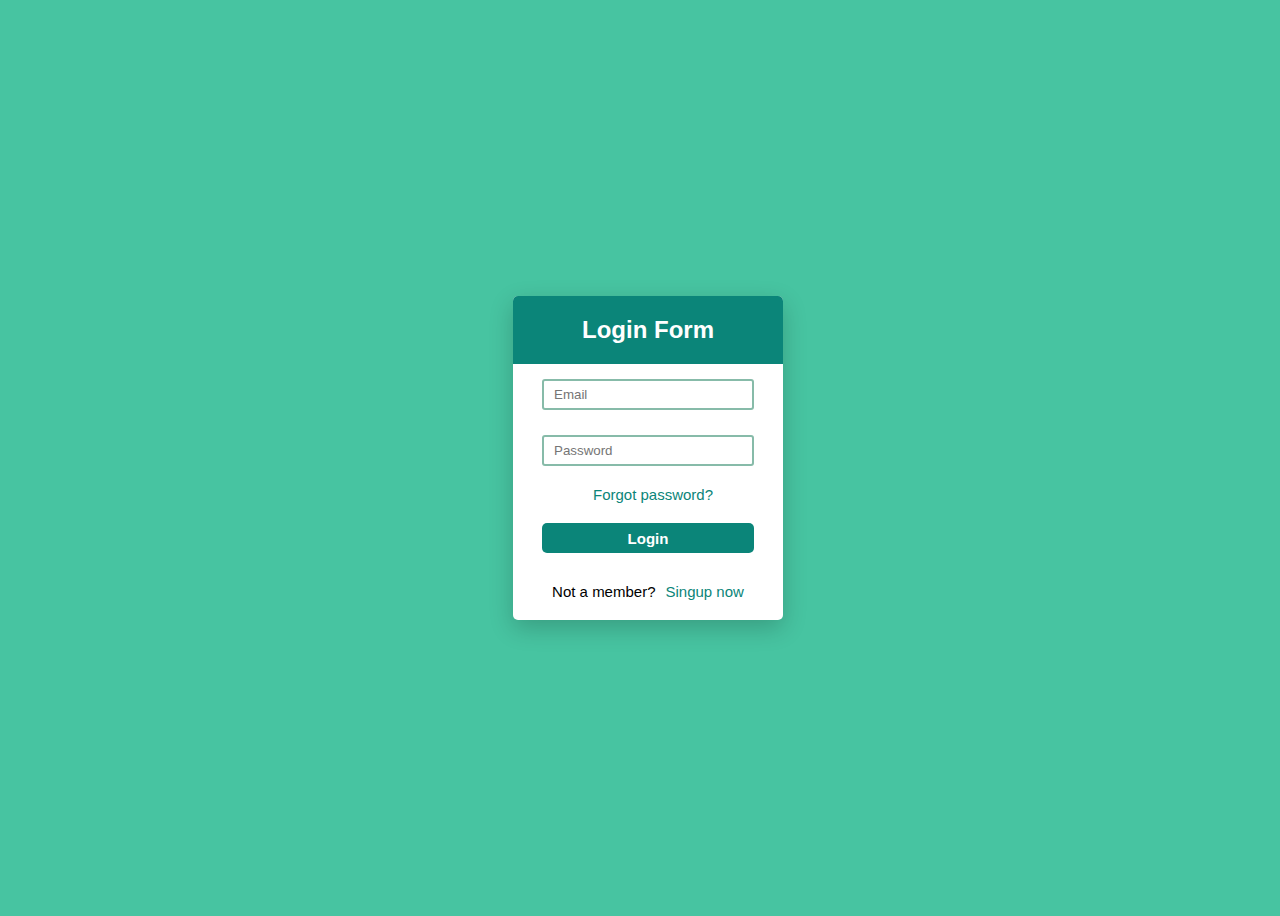
<file: Formularz Logowania/index.html>
<!DOCTYPE html>
<html lang="en">
<head>
    <meta charset="UTF-8">
    <meta http-equiv="X-UA-Compatible" content="IE=edge">
    <meta name="viewport" content="width=device-width, initial-scale=1.0">
    <title>Login</title>
    <link rel="stylesheet" href="style.css">
    <link rel="stylesheet" href="https://cdnjs.cloudflare.com/ajax/libs/font-awesome/4.7.0/css/font-awesome.min.css">
</head>
<body>
    <div class="loader"></div>

    <div class="container">
        <div class="napis">
            <h2>Login Form</h2>
        </div>
            <div class="content">
                <div class="form">
                    <div class="line">
                        <input 
                            type="text" 
                            pattern="[a-z0-9._%+-]+@[a-z0-9.-]+\.[a-z]{2,}$"
                            class="ok"
                            id="email"
                            placeholder="Email " 
                        </input>
                        
                    </div>
                    <div class="line">
                        <input 
                            type="password" 
                            class="ok" 
                            id="password" 
                            placeholder="Password">
                        </input>
                    </div>

                    <div class="forg">
                        <a href="forgot.html">Forgot password?</a>
                    </div>
                    <div class="line">
                        <input type="button" value="Login" id="run"></input>
                    </div>
                </div>
            </div>
            <h2><div class="not">Not a member?</div><div class="color"> <a href="singup.html">Singup now</a></div></h2>
</div>
<script src="script.js" defer></script> 
</body>
</html>
</file>
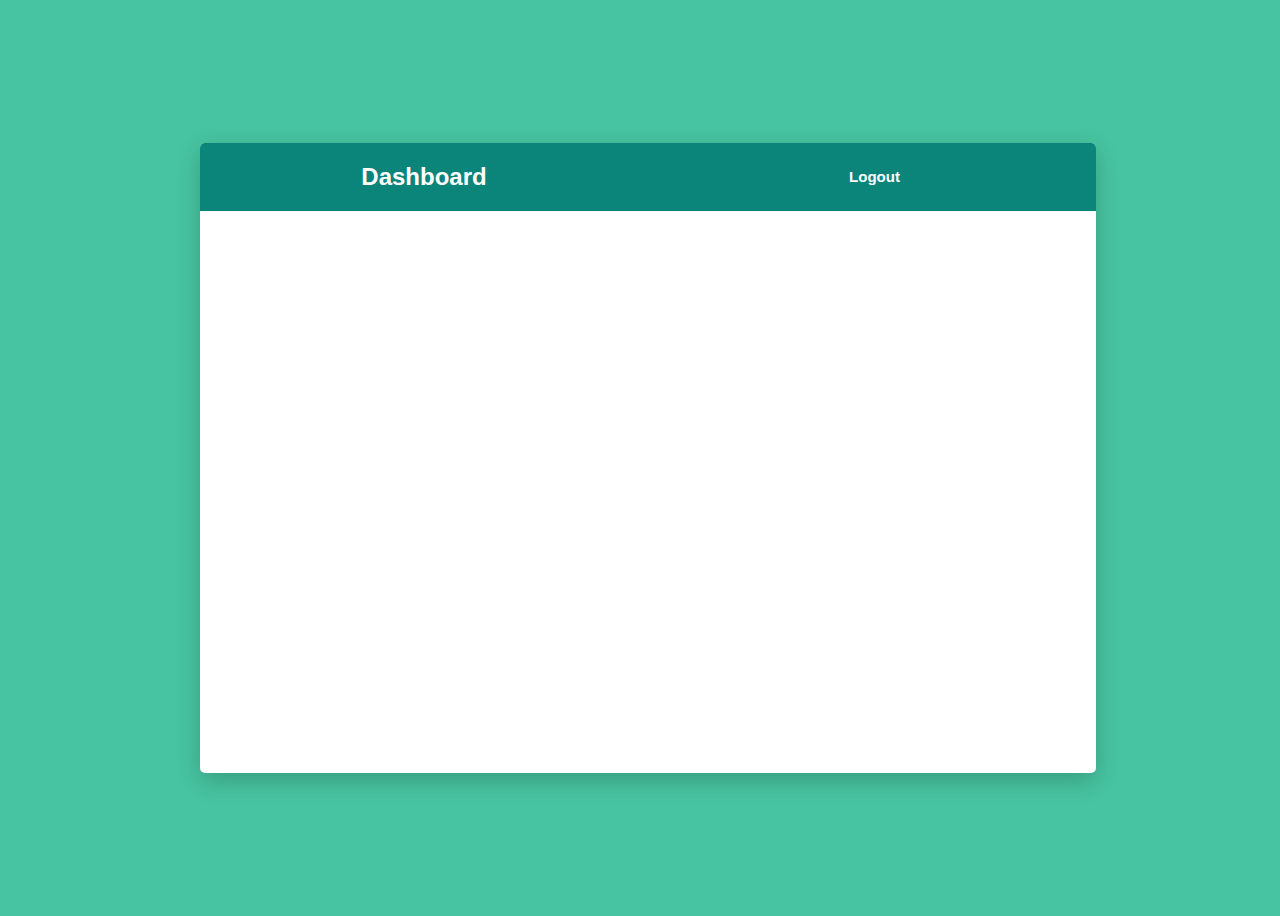
<file: Formularz Logowania/dashboard.html>
<!DOCTYPE html>
<html lang="en">
<head>
    <meta charset="UTF-8">
    <meta http-equiv="X-UA-Compatible" content="IE=edge">
    <meta name="viewport" content="width=device-width, initial-scale=1.0">
    <title>Main site</title>
    <link rel="stylesheet" href="dashboard.css">
</head>
<body>
<div class="loader"></div>

    <div class="container">
        <div class="napis">
            <h2>Dashboard</h2>  <h2> <a href="index.html">Logout</a></h2>
        </div>
        <div class="nav">
            
        </div>
    </div>
    <script src="dashboard.js" defer ></script>
</body>
</file>
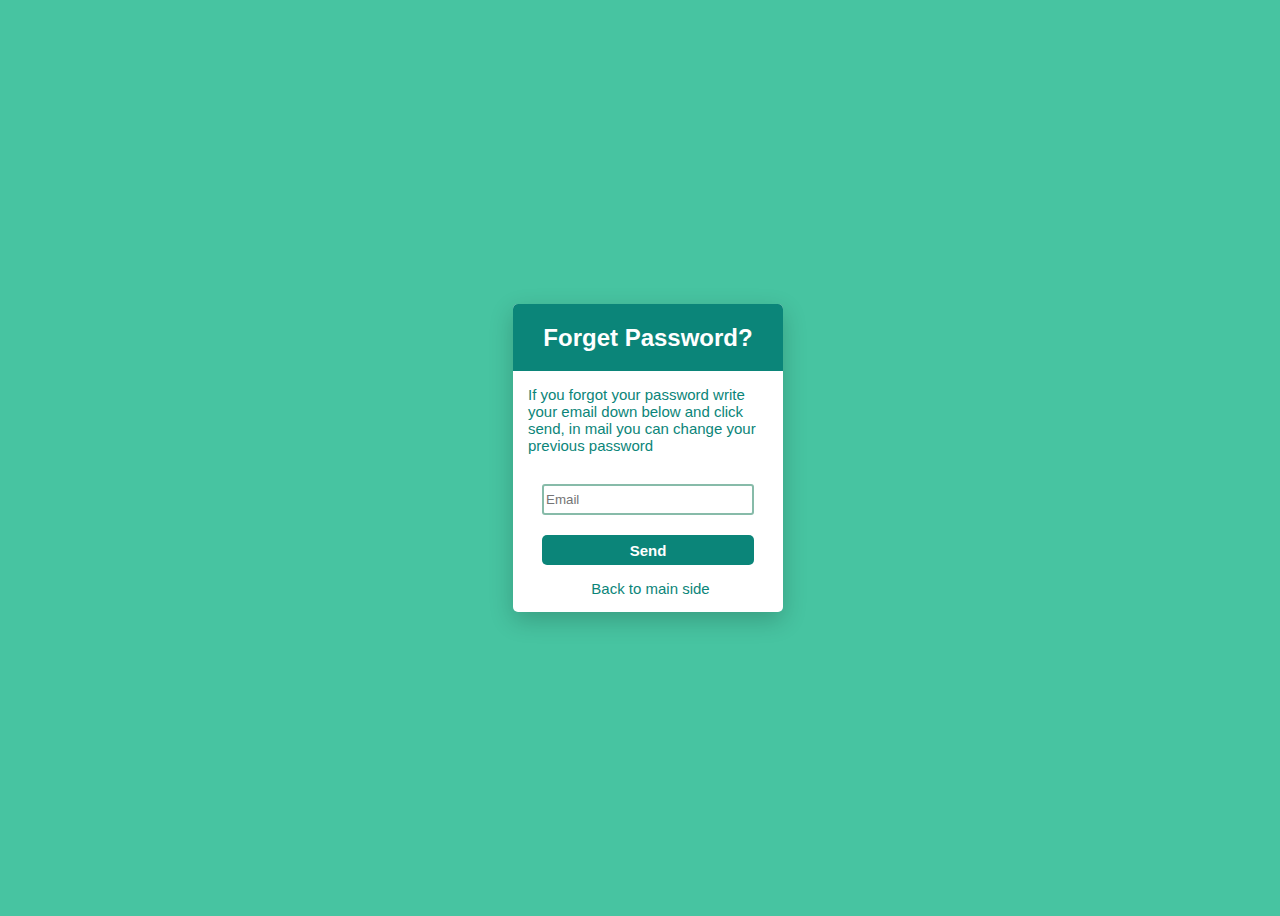
<file: Formularz Logowania/forgot.html>
<!DOCTYPE html>
<html lang="en">
<head>
    <meta charset="UTF-8">
    <meta http-equiv="X-UA-Compatible" content="IE=edge">
    <meta name="viewport" content="width=device-width, initial-scale=1.0">
    <title>Forgot Password</title>
    <link rel="stylesheet" href="forgot.css">
</head>
<body>
    <div class="loader"></div>

    <div class="container">
        <div class="napis">
            <h2>Forget Password?</h2>
        </div>
        <div class="paragraph">
            If you forgot your password write your email down below and click send,
            in mail you can change your previous password
        </div>
            <div class="content">
                <div class="form">
                    <div class="line">
                        <input type="text" class="ok" pattern="email" id="email" placeholder="Email "></input>
                    </div>
                    <div class="line">
                        <input type="button" value="Send" id="run"></input>
                    </div>
                    <div class="color">
                        <a href="index.html">Back to main side</a>
                    </div>
                </div>
            </div>
    </div>
    <script src="forgot.js" defer></script> 
</body>
</html>
</file>
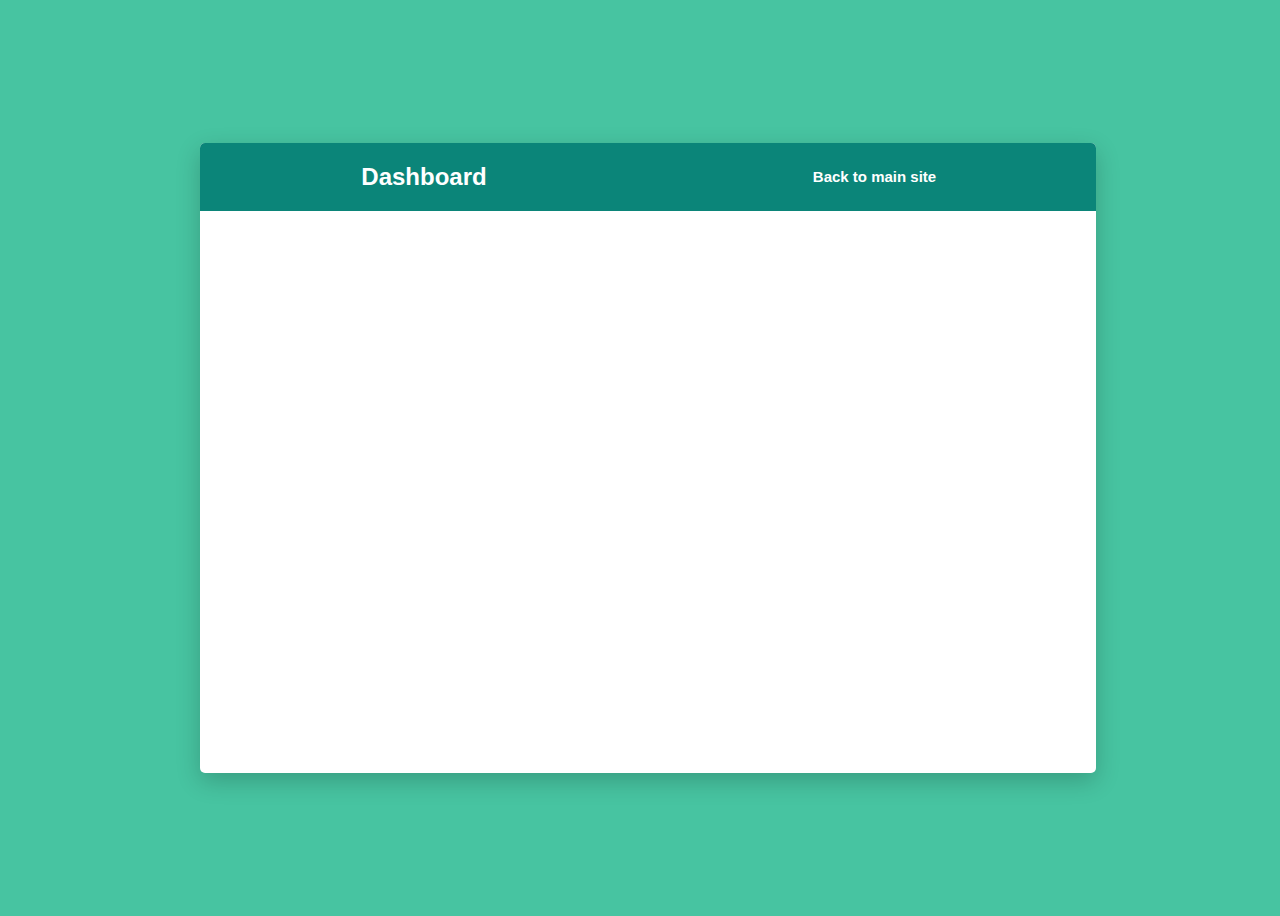
<file: Formularz Logowania/main.html>
<!DOCTYPE html>
<html lang="en">
<head>
    <meta charset="UTF-8">
    <meta http-equiv="X-UA-Compatible" content="IE=edge">
    <meta name="viewport" content="width=device-width, initial-scale=1.0">
    <title>Main site</title>
    <link rel="stylesheet" href="main.css">
</head>
<body>
    <div class="container">
        <div class="napis">
            <h2>Dashboard</h2>  <h2> <a href="index.html">Back to main site</a></h2>
        </div>
    </div>
</file>
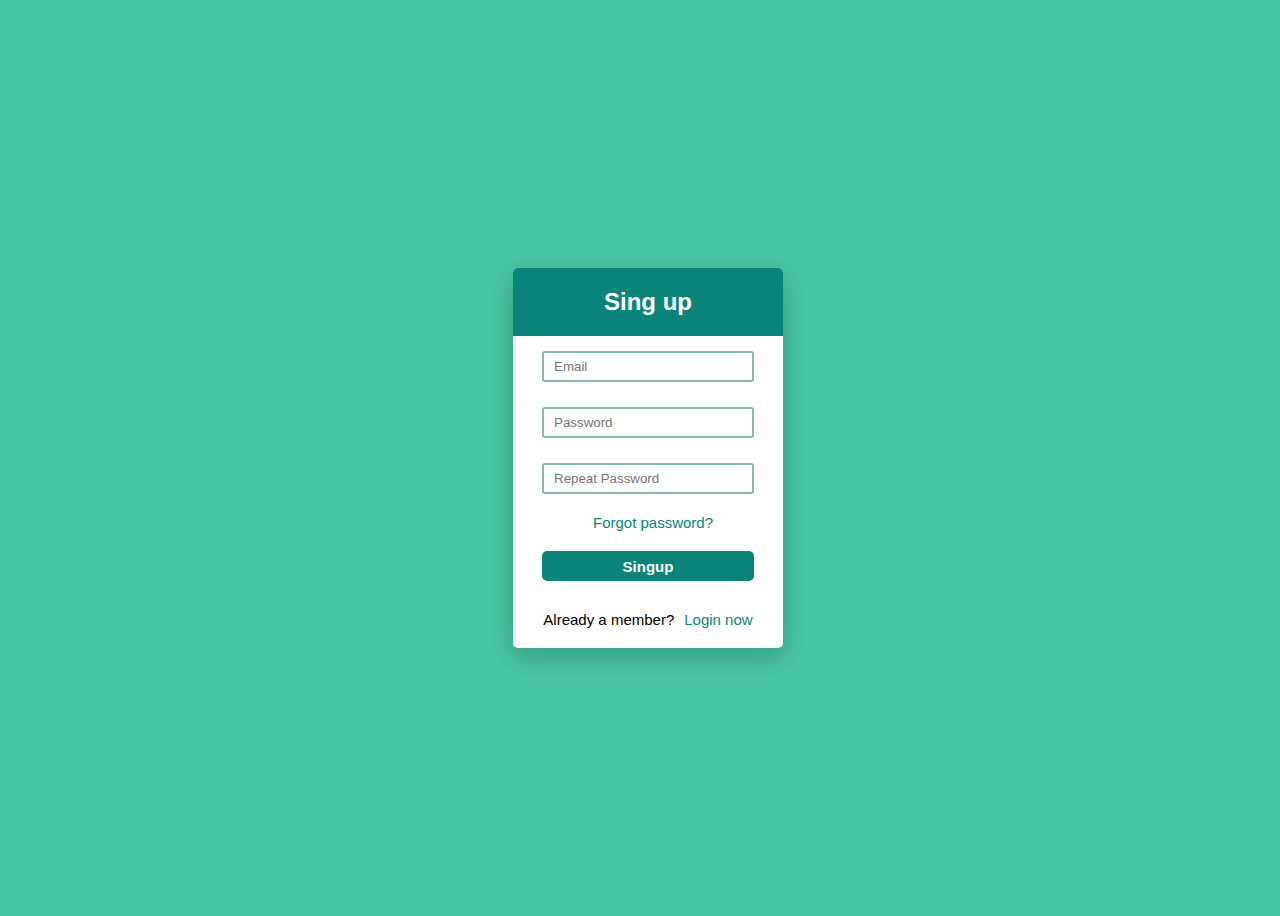
<file: Formularz Logowania/singup.html>
<!DOCTYPE html>
<html lang="en">
<head>
    <meta charset="UTF-8">
    <meta http-equiv="X-UA-Compatible" content="IE=edge">
    <meta name="viewport" content="width=device-width, initial-scale=1.0">
    <title>Login</title>
    <link rel="stylesheet" href="singup.css">
</head>
<body>
    <div class="loader"></div>

    <div class="container">
        <div class="napis">
            <h2>Sing up</h2>
        </div>
            <div class="content">
                <div class="form">
                    <div class="line">
                        <input type="text" class="ok" id="email" placeholder="Email "></input>
                    </div>
                    <div class="line">
                        <input type="password" class="ok" id="password" placeholder="Password"></input>
                    </div>
                    <div class="line">
                        <input type="password" class="ok" id="password_repeat" placeholder="Repeat Password"></input>
                    </div>

                    <div class="forg">
                        <a href="forgot.html">Forgot password?</a>
                    </div>

                    <div class="line">
                        <input type="button" value="Singup" id="run"></input>
                    </div>
                </div>
            </div>
            <h2><div class="not">Already a member?</div><div class="color"> <a href="index.html">Login now</a></div></h2>
    </div>
    <script src="singup.js" defer></script> 
</body>
</html>
</file>
<file: Formularz Logowania/style.css>
:root {
    --main: #47c4a1;
    --darker: rgb(11, 133, 121);
    --light: #e0fbfc;
    --accent: #ff7070;
    --accent_dark: rgb(255, 0, 0);
    --dark: #293241; 
}

body{
    width: 100%;
    height: 100vh;
    background: var(--main);
    display: flex;
    align-items: center;
    justify-content: center;
    overflow: hidden;
    padding: 0;
}

.container {
    width: 15vw;
    max-height: 90%;
    min-height: 30%;
    min-width: 30vh;
    background: white;
    border-radius: 5px;
    position: relative;
    box-shadow:0px 8px 24px 0 rgba(0, 0, 0, 0.2) ;
    overflow: auto;
    display: flex;
    flex-wrap: wrap;
}

h2 {
    display: flex;
    justify-content: center;
    align-items: center;
    width: 100%;
    font-family: sans-serif;
}

.color {
    font-size: 15px;
    font-family: sans-serif;
    font-weight: 500;
    color: var(--darker);
    margin-left: 5px;
}

.forg{
    font-size: 15px;
    font-family: sans-serif;
    font-weight: 500;
    color: var(--darker);
    margin-left: 5px;
    margin-top: 10px;
    margin-bottom: 10px;
}

.not {
    font-size: 15px;
    font-family: sans-serif;
    font-weight: 500;
}

.form {
    display: flex;
    justify-content: center;
    flex-wrap: wrap;
    width: 232px;
}

.line {
    margin: 10px;
    display: flex;
    align-items: center;
    justify-content: center;
    width: 100%;
    height: 100%;
}

a {
    font-size: 15px;
    font-family: sans-serif;
    font-weight: 500;
    color: var(--darker);
    margin-left: 5px;
    text-decoration: none;
    transition: color 0.5s;
}

a:hover{
    color: var(--dark);
}

input{
    width: 100%;
    height: 25px;
}

.napis{
    display: flex;
    align-items: center;
    justify-content: center;
    height: 100%;
    width: 100%;
    background-color: var(--darker);
    color: white;
    font-family: sans-serif ; 
    text-shadow:0px 8px 24px 0 rgba(0, 0, 0, 0.2) ;
}


input[type=button]{
    width: 100%;
    height: 30px;
    display: flex;
    justify-content: center;
    background:var(--darker);
    border: none;
    border-radius: 5px;
    font-family: sans-serif;
    font-weight: 600;
    font-size: 15px;
    color: white;
    transition: background 0.5s;
}

input[type=button]:hover{
    background:var(--dark);
}


input{
    width: 160px;
}



.content{
    display: flex;
    justify-content: center;
    align-items: center;
    width: 100%;
}

.error{
    background: white;
    border: solid 2px var(--accent);
    border-radius: 3px;
    cursor: pointer;
    width: 100%;
    margin-top: 5px;
    padding-left:10px ;
    transition: border 0.5s;
    animation: shake 0.3s;
}

@keyframes shake {
    25% {transform: translateX(4px)}
    50% {transform: translateX(-4px)}
    75% {transform: translateX(4px)}
}

.ok{
    margin-top: 5px;
    background: white;
    border: solid 2px rgba(15, 120, 83, 0.5);
    border-radius: 3px;
    cursor: pointer;
    width: 100%;
    transition: border 0.5s;
    padding-left:10px ;
}

.error:hover {
    border: solid 2px var(--accent_dark)
}

.ok:hover {
    border: solid 2px var(--dark);
}

i{
    position: absolute;
    right: 20%;
    color: var(--darker);
}

.okeye{
    position: absolute;
    right: 20%;
    color: var(--darker);
}

.erroreye{
    position: absolute;
    right: 20%;
    color: var(--darker);
    animation: shake;
}

i:hover{
    color: var(--dark);
}

.loader {
    position: fixed;
    top: 0;
    left: 0;
    width: 100vw;
    height: 100vh;
    z-index: 100;
    display: flex;
    align-items: center;
    justify-content: center;
    background: var(--main);
    transition: opacity 0.75s, visibility 0.75s;
  }
  
  .loader--hidden {
    opacity: 0;
    visibility: hidden;
  }
  
  .loader::after {
    content: "";
    width: 75px;
    height: 75px;
    z-index: 100;
    border: 15px solid #dddddd;
    border-top-color: #009578;
    border-radius: 50%;
    animation: loading 0.75s ease infinite;
  }
  
  @keyframes loading {
    from {
      transform: rotate(0turn);
    }
    to {
      transform: rotate(1turn);
    }
  }
</file>
<file: Formularz Logowania/dashboard.css>
:root {
    --main: #47c4a1;
    --darker: rgb(11, 133, 121);
    --light: #e0fbfc;
    --accent: #ff7070;
    --accent_dark: rgb(255, 0, 0);
    --dark: #293241; 
}

body{
    width: 100%;
    height: 100vh;
    background: var(--main);
    display: flex;
    align-items: center;
    justify-content: center;
    overflow: hidden;
}

.container {
    width: 15vw;
    max-height: 90%;
    min-height: 70%;
    min-width: 70%;
    background: white;
    border-radius: 5px;
    position: relative;
    box-shadow:0px 8px 24px 0 rgba(0, 0, 0, 0.2) ;
    overflow: auto;
    display: flex;
    flex-wrap: wrap;
}

h2 {
    display: flex;
    justify-content: center;
    align-items: center;
    width: 100%;
    font-family: sans-serif;
}

.color {
    font-size: 15px;
    font-family: sans-serif;
    font-weight: 500;
    color: var(--light);
    margin-left: 5px;
}

.forg{
    font-size: 15px;
    font-family: sans-serif;
    font-weight: 500;
    color: var(--darker);
    margin-left: 5px;
    margin-top: 10px;
    margin-bottom: 10px;
}

.not {
    font-size: 15px;
    font-family: sans-serif;
    font-weight: 500;
}

.form {
    display: flex;
    justify-content: center;
    flex-wrap: wrap;
    width: 232px;
}

.line {
    margin: 10px;
    display: flex;
    align-items: center;
    justify-content: center;
    width: 100%;
    height: 100%;
}

a {
    font-size: 15px;
    font-family: sans-serif;
    font-weight: 600;
    color: var(--white);
    margin-left: 5px;
    text-decoration: none;
    transition: color 0.5s;
}

a:hover{
    color: var(--dark);
}

input{
    width: 100%;
    height: 25px;
}

.napis{
    display: flex;
    align-items: center;
    justify-content: center;
    height: 100%;
    width: 100%;
    background-color: var(--darker);
    color: white;
    font-family: sans-serif ; 
    text-shadow:0px 8px 24px 0 rgba(0, 0, 0, 0.2) ;
}

input[type=button]{
    width: 100%;
    height: 30px;
    display: flex;
    justify-content: center;
    background:var(--darker);
    border: none;
    border-radius: 5px;
    font-family: sans-serif;
    font-weight: 600;
    font-size: 15px;
    color: white;
    transition: background 0.5s;
}

input[type=button]:hover{
    background:var(--dark);
}

input{
    width: 160px;
}

.content{
    display: flex;
    justify-content: center;
    align-items: center;
    width: 100%;
}

.error{
    background: white;
    border: solid 2px var(--accent);
    border-radius: 3px;
    cursor: pointer;
    width: 100%;
    margin-top: 5px;
    padding-left:10px ;
    transition: border 0.5s;
}

.ok{
    margin-top: 5px;
    background: white;
    border: solid 2px rgba(15, 120, 83, 0.5);
    border-radius: 3px;
    cursor: pointer;
    width: 100%;
    transition: border 0.5s;
    padding-left:10px ;
}

.error:hover {
    border: solid 2px var(--accent_dark)
}

.ok:hover {
    border: solid 2px var(--dark);
}

.loader {
    position: fixed;
    top: 0;
    left: 0;
    width: 100vw;
    height: 100vh;
    z-index: 100;
    display: flex;
    align-items: center;
    justify-content: center;
    background: var(--main);
    transition: opacity 1s, visibility 1s;
  }
  
  .loader--hidden {
    opacity: 0;
    visibility: hidden;
  }
  
  .loader::after {
    content: "";
    width: 75px;
    height: 75px;
    z-index: 100;
    border: 15px solid #dddddd;
    border-top-color: #009578;
    border-radius: 50%;
    animation: loading 1s ease infinite;
  }
  
  @keyframes loading {
    from {
      transform: rotate(0turn);
    }
    to {
      transform: rotate(1turn);
    }
  }
</file>
<file: Formularz Logowania/forgot.css>
:root {
    --main: #47c4a1;
    --darker: rgb(11, 133, 121);
    --light: #e0fbfc;
    --accent: rgb(255, 112, 112);
    --dark: #293241; 
}

body{
    width: 100%;
    height: 100vh;
    background: var(--main);
    display: flex;
    align-items: center;
    justify-content: center;
    overflow: hidden;
}

.container {
    width: 15vw;
    max-height: 90%;
    min-height: 30%;
    min-width: 30vh;
    background: white;
    border-radius: 5px;
    position: relative;
    box-shadow:0px 8px 24px 0 rgba(0, 0, 0, 0.2) ;
    overflow: auto;
    display: flex;
    flex-wrap: wrap;
}

h2 {
    display: flex;
    justify-content: center;
    align-items: center;
    width: 100%;
    font-family: sans-serif;
}

.color {
    font-size: 15px;
    font-family: sans-serif;
    font-weight: 500;
    color: var(--darker);
    margin-top: 5px;
    margin-bottom: 15px;
}

.paragraph {
    font-size: 15px;
    font-family: sans-serif;
    font-weight: 500;
    color: var(--darker);
    margin: 15px;
}

.not {
    font-size: 15px;
    font-family: sans-serif;
    font-weight: 500;
}

.form {
    display: flex;
    justify-content: center;
    flex-wrap: wrap;
    width: 232px;
}

.line {
    margin: 10px;
    display: flex;
    align-items: center;
    justify-content: center;
    width: 100%;
    height: 100%;
}

a {
    font-size: 15px;
    font-family: sans-serif;
    font-weight: 500;
    color: var(--darker);
    margin-left: 5px;
    text-decoration: none;
    transition: color 0.5s;
}

a:hover{
    color: var(--dark);
}

input{
    width: 100%;
    height: 25px;
}

.napis{
    display: flex;
    align-items: center;
    justify-content: center;
    height: 100%;
    width: 100%;
    background-color: var(--darker);
    color: white;
    font-family: sans-serif ; 
    text-shadow:0px 8px 24px 0 rgba(0, 0, 0, 0.2) ;
}


input[type=button]{
    width: 100%;
    height: 30px;
    display: flex;
    justify-content: center;
    background:var(--darker);
    border: none;
    border-radius: 5px;
    font-family: sans-serif;
    font-weight: 600;
    font-size: 15px;
    color: white;
    transition: background 0.5s;
}

input[type=button]:hover{
    background:var(--dark);
}


input{
    width: 160px;
}



.content{
    display: flex;
    justify-content: center;
    align-items: center;
    width: 100%;
}

.error{
    background: white;
    border: solid 2px rgb(255, 112, 112);
    border-radius: 3px;
    cursor: pointer;
    width: 100%;
    margin-top: 5px;
}

.ok{
    margin-top: 5px;
    background: white;
    border: solid 2px rgba(15, 120, 83, 0.5);
    border-radius: 3px;
    cursor: pointer;
    width: 100%;
    transition: border 0.5s;
}

.ok:hover {
    border: solid 2px var(--dark);
}
</file>
<file: Formularz Logowania/main.css>
:root {
    --main: #47c4a1;
    --darker: rgb(11, 133, 121);
    --light: #e0fbfc;
    --accent: #ff7070;
    --accent_dark: rgb(255, 0, 0);
    --dark: #293241; 
}

body{
    width: 100%;
    height: 100vh;
    background: var(--main);
    display: flex;
    align-items: center;
    justify-content: center;
    overflow: hidden;
}

.container {
    width: 15vw;
    max-height: 90%;
    min-height: 70%;
    min-width: 70%;
    background: white;
    border-radius: 5px;
    position: relative;
    box-shadow:0px 8px 24px 0 rgba(0, 0, 0, 0.2) ;
    overflow: auto;
    display: flex;
    flex-wrap: wrap;
}

h2 {
    display: flex;
    justify-content: center;
    align-items: center;
    width: 100%;
    font-family: sans-serif;
}

.color {
    font-size: 15px;
    font-family: sans-serif;
    font-weight: 500;
    color: var(--light);
    margin-left: 5px;
}

.forg{
    font-size: 15px;
    font-family: sans-serif;
    font-weight: 500;
    color: var(--darker);
    margin-left: 5px;
    margin-top: 10px;
    margin-bottom: 10px;
}

.not {
    font-size: 15px;
    font-family: sans-serif;
    font-weight: 500;
}

.form {
    display: flex;
    justify-content: center;
    flex-wrap: wrap;
    width: 232px;
}

.line {
    margin: 10px;
    display: flex;
    align-items: center;
    justify-content: center;
    width: 100%;
    height: 100%;
}

a {
    font-size: 15px;
    font-family: sans-serif;
    font-weight: 600;
    color: var(--white);
    margin-left: 5px;
    text-decoration: none;
    transition: color 0.5s;
}

a:hover{
    color: var(--dark);
}

input{
    width: 100%;
    height: 25px;
}

.napis{
    display: flex;
    align-items: center;
    justify-content: center;
    height: 100%;
    width: 100%;
    background-color: var(--darker);
    color: white;
    font-family: sans-serif ; 
    text-shadow:0px 8px 24px 0 rgba(0, 0, 0, 0.2) ;
}

input[type=button]{
    width: 100%;
    height: 30px;
    display: flex;
    justify-content: center;
    background:var(--darker);
    border: none;
    border-radius: 5px;
    font-family: sans-serif;
    font-weight: 600;
    font-size: 15px;
    color: white;
    transition: background 0.5s;
}

input[type=button]:hover{
    background:var(--dark);
}

input{
    width: 160px;
}

.content{
    display: flex;
    justify-content: center;
    align-items: center;
    width: 100%;
}

.error{
    background: white;
    border: solid 2px var(--accent);
    border-radius: 3px;
    cursor: pointer;
    width: 100%;
    margin-top: 5px;
    padding-left:10px ;
    transition: border 0.5s;
}

.ok{
    margin-top: 5px;
    background: white;
    border: solid 2px rgba(15, 120, 83, 0.5);
    border-radius: 3px;
    cursor: pointer;
    width: 100%;
    transition: border 0.5s;
    padding-left:10px ;
}

.error:hover {
    border: solid 2px var(--accent_dark)
}

.ok:hover {
    border: solid 2px var(--dark);
}
</file>
<file: Formularz Logowania/singup.css>
:root {
    --main: #47c4a1;
    --darker: rgb(11, 133, 121);
    --light: #e0fbfc;
    --accent: rgb(255, 112, 112);
    --accent_dark: rgb(255, 0, 0);
    --dark: #293241; 
}

body{
    width: 100%;
    height: 100vh;
    background: var(--main);
    display: flex;
    align-items: center;
    justify-content: center;
    overflow: hidden;
}

.container {
    width: 15vw;
    max-height: 90%;
    min-height: 30%;
    min-width: 30vh;
    background: white;
    border-radius: 5px;
    position: relative;
    box-shadow:0px 8px 24px 0 rgba(0, 0, 0, 0.2) ;
    overflow: auto;
    display: flex;
    flex-wrap: wrap;
}

h2 {
    display: flex;
    justify-content: center;
    align-items: center;
    width: 100%;
    font-family: sans-serif;
}

.color {
    font-size: 15px;
    font-family: sans-serif;
    font-weight: 500;
    color: var(--darker);
    margin-left: 5px;
}

.forg{
    font-size: 15px;
    font-family: sans-serif;
    font-weight: 500;
    color: var(--darker);
    margin-left: 5px;
    margin-top: 10px;
    margin-bottom: 10px;
}

.not {
    font-size: 15px;
    font-family: sans-serif;
    font-weight: 500;
}

.form {
    display: flex;
    justify-content: center;
    flex-wrap: wrap;
    width: 232px;
}

.line {
    margin: 10px;
    display: flex;
    align-items: center;
    justify-content: center;
    width: 100%;
    height: 100%;
}

a {
    font-size: 15px;
    font-family: sans-serif;
    font-weight: 500;
    color: var(--darker);
    margin-left: 5px;
    text-decoration: none;
    transition: color 0.5s;
}

a:hover{
    color: var(--dark);
}

input{
    width: 100%;
    height: 25px;
}

.napis{
    display: flex;
    align-items: center;
    justify-content: center;
    height: 100%;
    width: 100%;
    background-color: var(--darker);
    color: white;
    font-family: sans-serif ; 
    text-shadow:0px 8px 24px 0 rgba(0, 0, 0, 0.2) ;
}


input[type=button]{
    width: 100%;
    height: 30px;
    display: flex;
    justify-content: center;
    background:var(--darker);
    border: none;
    border-radius: 5px;
    font-family: sans-serif;
    font-weight: 600;
    font-size: 15px;
    color: white;
    transition: background 0.5s;
}

input[type=button]:hover{
    background:var(--dark);
}


input{
    width: 160px;
}



.content{
    display: flex;
    justify-content: center;
    align-items: center;
    width: 100%;
}

.error{
    background: white;
    border: solid 2px var(--accent);
    border-radius: 3px;
    cursor: pointer;
    width: 100%;
    margin-top: 5px;
    padding-left:10px ;
    transition: border 0.5s;
    animation: shake 0.3s;
}

@keyframes shake {
    25% {transform: translateX(4px)}
    50% {transform: translateX(-4px)}
    75% {transform: translateX(4px)}
}
.ok{
    margin-top: 5px;
    background: white;
    border: solid 2px rgba(15, 120, 83, 0.5);
    border-radius: 3px;
    cursor: pointer;
    width: 100%;
    transition: border 0.5s;
    padding-left:10px ;
}

.error:hover {
    border: solid 2px var(--accent_dark)
}

.ok:hover {
    border: solid 2px var(--dark);
}

.loader {
    position: fixed;
    top: 0;
    left: 0;
    width: 100vw;
    height: 100vh;
    z-index: 100;
    display: flex;
    align-items: center;
    justify-content: center;
    background: var(--main);
    transition: opacity 0.5s, visibility 0.5s;
  }
  
  .loader--hidden {
    opacity: 0;
    visibility: hidden;
  }
  
  .loader::after {
    content: "";
    width: 75px;
    height: 75px;
    z-index: 100;
    border: 15px solid #dddddd;
    border-top-color: #009578;
    border-radius: 50%;
    animation: loading 0.5s ease infinite;
  }
  
  @keyframes loading {
    from {
      transform: rotate(0turn);
    }
    to {
      transform: rotate(1turn);
    }
  }
</file>
